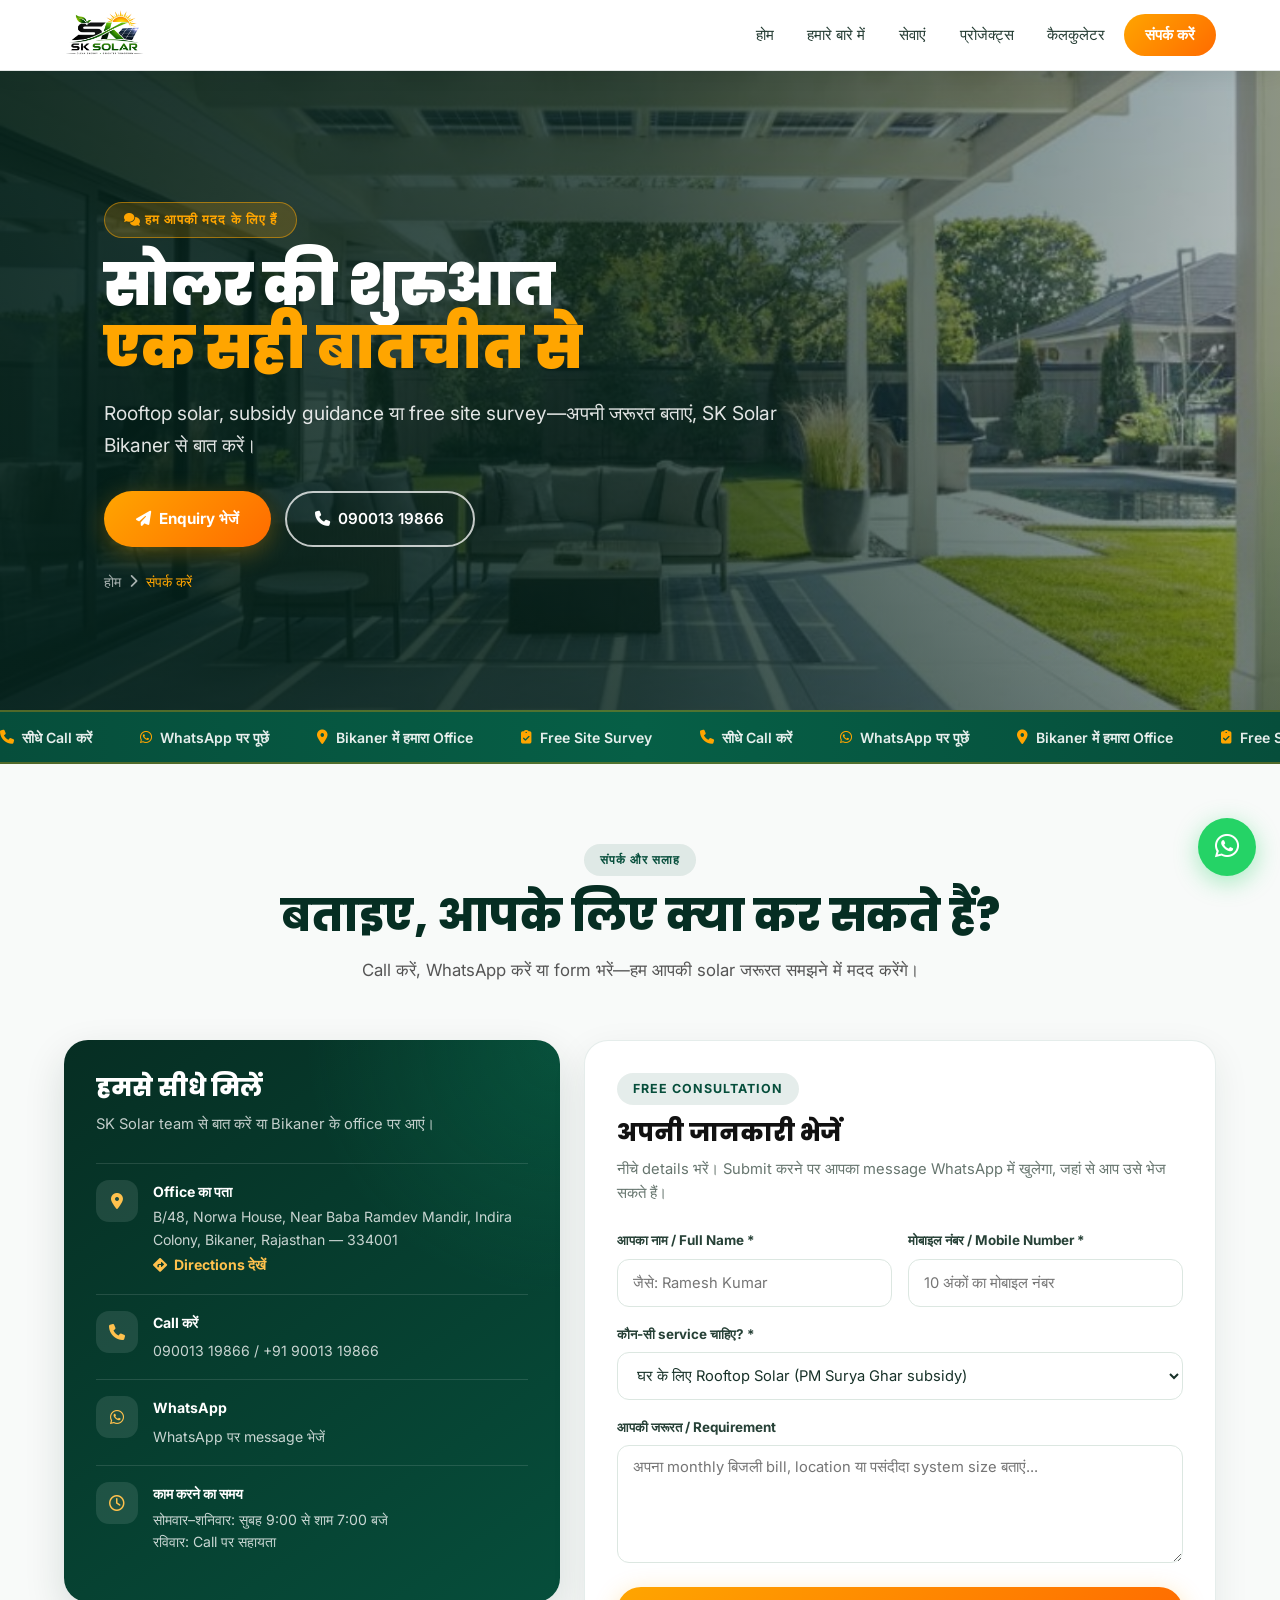
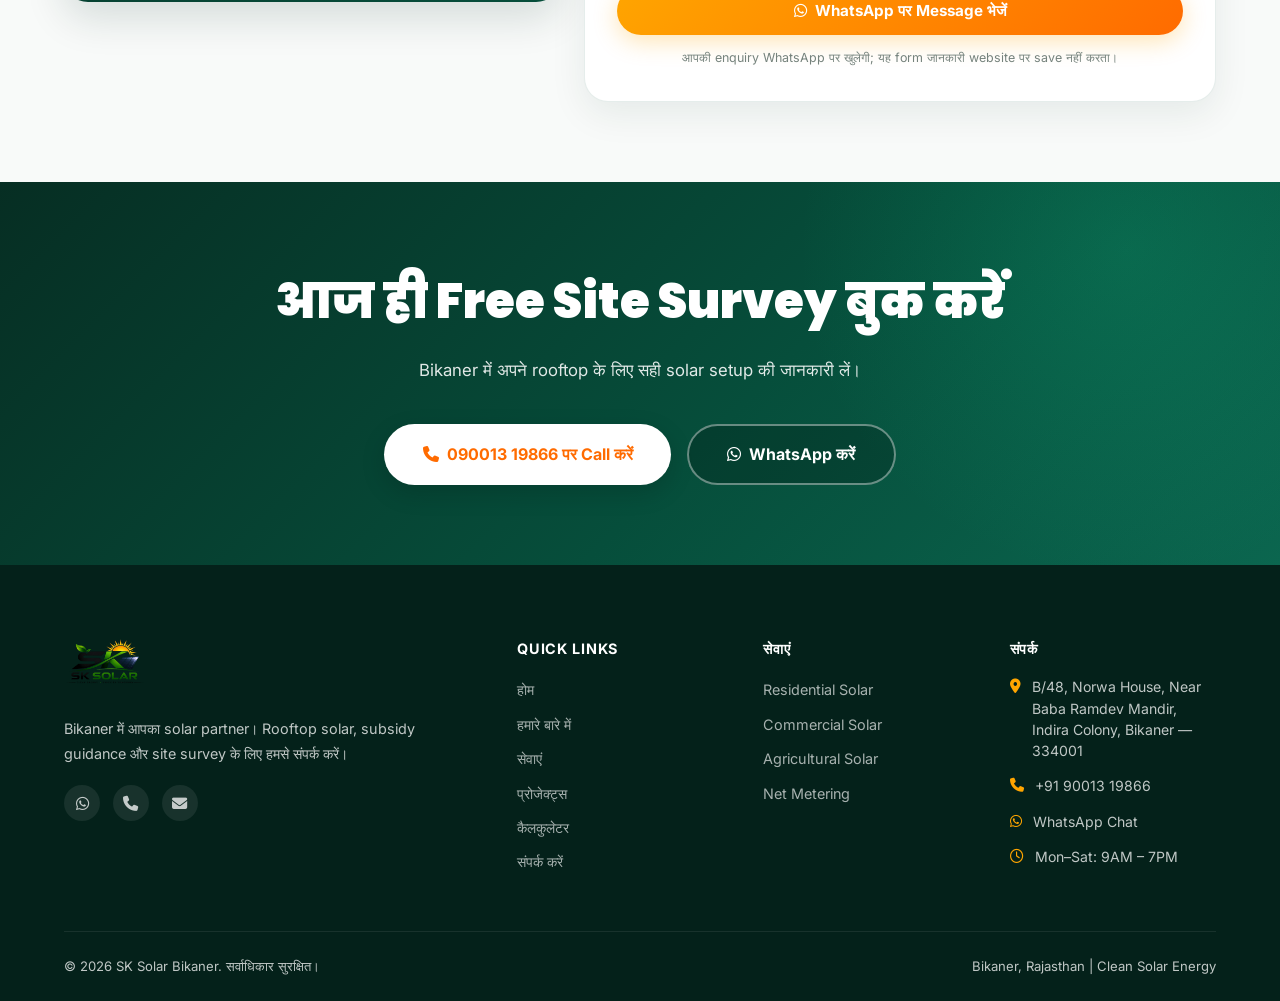
<file: contact.html>
<!DOCTYPE html>
<html lang="hi">
<head>
  <meta charset="UTF-8" />
  <meta name="viewport" content="width=device-width, initial-scale=1.0" />
  <title>संपर्क करें | SK Solar Bikaner</title>
  <meta name="description" content="SK Solar Bikaner से संपर्क करें। Rooftop solar, PM Surya Ghar subsidy guidance और free site survey के लिए call या WhatsApp करें।" />
  <link rel="icon" href="assets/favicon.svg" type="image/svg+xml" />
  <link rel="preconnect" href="https://fonts.googleapis.com" />
  <link rel="preconnect" href="https://fonts.gstatic.com" crossorigin />
  <link href="https://fonts.googleapis.com/css2?family=Inter:wght@400;500;600;700;800;900&family=Poppins:wght@400;500;600;700;800;900&display=swap" rel="stylesheet" />
  <link rel="stylesheet" href="https://cdnjs.cloudflare.com/ajax/libs/font-awesome/6.5.0/css/all.min.css" />
  <link rel="stylesheet" href="assets/shared.css" />
  <style>
    .contact-hero {
      min-height: min(640px, calc(100vh - 70px));
      background: #062e23;
    }

    .contact-hero .page-hero-bg {
      object-position: center 54%;
    }

    .contact-hero .page-hero-overlay {
      background:
        linear-gradient(90deg, rgba(4, 33, 26, 0.9) 0%, rgba(4, 33, 26, 0.74) 50%, rgba(4, 33, 26, 0.28) 100%),
        linear-gradient(0deg, rgba(4, 33, 26, 0.3), transparent 55%);
    }

    .contact-hero .page-hero-content {
      width: min(1120px, 100%);
      text-align: left;
      padding-top: 6rem;
      padding-bottom: 5rem;
    }

    .contact-hero .page-hero-content h1,
    .contact-hero .page-hero-content p {
      max-width: 700px;
      margin-left: 0;
    }

    .contact-hero-actions {
      display: flex;
      flex-wrap: wrap;
      gap: 0.85rem;
      margin: 1.8rem 0 1.3rem;
    }

    .contact-hero-actions .btn-outline {
      border-color: rgba(255, 255, 255, 0.75);
      color: #fff;
    }

    .contact-hero-actions .btn-outline:hover {
      background: #fff;
      color: #064e3b;
    }

    .contact-menu-button {
      border: 0;
      background: transparent;
      color: #fff;
    }

    .contact-section {
      padding: 5rem 0;
      background: #f8faf9;
    }

    .contact-layout {
      display: grid;
      grid-template-columns: 0.88fr 1.12fr;
      gap: 1.5rem;
      align-items: start;
    }

    .contact-info-panel {
      padding: 2rem;
      border-radius: 24px;
      background:
        radial-gradient(circle at 100% 0, rgba(16, 185, 129, 0.18), transparent 34%),
        linear-gradient(145deg, #062e23, #064e3b);
      color: #fff;
      box-shadow: 0 16px 40px rgba(6, 46, 35, 0.14);
    }

    .contact-info-panel h2,
    .contact-form-card h2 {
      margin: 0 0 0.55rem;
      font: 800 1.5rem/1.3 'Poppins', sans-serif;
    }

    .contact-info-intro {
      margin: 0 0 1.6rem;
      color: rgba(255, 255, 255, 0.76);
      font-size: 0.92rem;
      line-height: 1.7;
    }

    .contact-detail {
      display: flex;
      gap: 0.95rem;
      align-items: flex-start;
      padding: 1rem 0;
      border-top: 1px solid rgba(255, 255, 255, 0.12);
    }

    .contact-detail-icon {
      display: grid;
      width: 42px;
      height: 42px;
      flex: 0 0 42px;
      place-items: center;
      border-radius: 13px;
      background: rgba(255, 255, 255, 0.1);
      color: #ffc14d;
      font-size: 1rem;
    }

    .contact-detail h3 {
      margin: 0 0 0.2rem;
      color: #fff;
      font-size: 0.88rem;
      font-weight: 700;
    }

    .contact-detail p,
    .contact-detail a {
      margin: 0;
      color: rgba(255, 255, 255, 0.78);
      font-size: 0.88rem;
      line-height: 1.6;
      overflow-wrap: anywhere;
    }

    .contact-detail a {
      text-decoration: none;
    }

    .contact-detail a:hover {
      color: #ffc14d;
    }

    .contact-directions {
      display: inline-flex;
      align-items: center;
      gap: 0.45rem;
      margin-top: 0.5rem;
      color: #ffc14d !important;
      font-weight: 700;
    }

    .contact-form-card {
      padding: 2rem;
      border: 1px solid rgba(6, 78, 59, 0.1);
      border-radius: 24px;
      background: #fff;
      box-shadow: 0 12px 36px rgba(6, 46, 35, 0.08);
    }

    .contact-form-card .section-tag {
      margin-bottom: 0.75rem;
    }

    .contact-form-intro {
      margin: 0 0 1.5rem;
      color: #66756e;
      font-size: 0.92rem;
      line-height: 1.65;
    }

    .contact-form-grid {
      display: grid;
      grid-template-columns: repeat(2, minmax(0, 1fr));
      gap: 1rem;
    }

    .contact-field {
      min-width: 0;
    }

    .contact-field.full-width {
      grid-column: 1 / -1;
    }

    .contact-field label {
      display: block;
      margin-bottom: 0.45rem;
      color: #274137;
      font-size: 0.84rem;
      font-weight: 700;
    }

    .contact-field input,
    .contact-field select,
    .contact-field textarea {
      width: 100%;
      min-height: 48px;
      padding: 0.75rem 0.9rem;
      border: 1px solid #dce7e1;
      border-radius: 12px;
      outline: none;
      background: #fff;
      color: #183229;
      font: 400 0.92rem 'Inter', sans-serif;
      transition: border-color 0.2s, box-shadow 0.2s;
    }

    .contact-field textarea {
      min-height: 118px;
      resize: vertical;
    }

    .contact-field input:focus,
    .contact-field select:focus,
    .contact-field textarea:focus {
      border-color: #0b7656;
      box-shadow: 0 0 0 3px rgba(16, 185, 129, 0.13);
    }

    .contact-submit {
      width: 100%;
      justify-content: center;
      margin-top: 1rem;
      font: 700 0.95rem 'Inter', sans-serif;
    }

    #formStatus {
      display: none;
      margin: 0.9rem 0 0;
      padding: 0.7rem 0.85rem;
      border-radius: 10px;
      font-size: 0.85rem;
    }

    #formStatus.error-text {
      display: block;
      background: #fff1f0;
      color: #a12622;
    }

    #formStatus.success-text {
      display: block;
      background: #edf9f2;
      color: #17613e;
    }

    .privacy-note {
      margin: 0.85rem 0 0;
      color: #75827c;
      font-size: 0.78rem;
      text-align: center;
    }

    .contact-cta {
      background:
        radial-gradient(circle at 88% 18%, rgba(16, 185, 129, 0.2), transparent 28%),
        linear-gradient(135deg, #062e23 0%, #064e3b 58%, #0b664f 100%);
    }

    @media (max-width: 860px) {
      .contact-layout {
        grid-template-columns: 1fr;
      }

      .contact-info-panel {
        order: 2;
      }
    }

    @media (max-width: 580px) {
      .contact-hero {
        min-height: 590px;
      }

      .contact-hero .page-hero-content {
        padding: 4.5rem 1.25rem 3.5rem;
      }

      .contact-hero .page-hero-overlay {
        background: linear-gradient(90deg, rgba(4, 33, 26, 0.9), rgba(4, 33, 26, 0.58));
      }

      .contact-section {
        padding: 3.5rem 0;
      }

      .contact-info-panel,
      .contact-form-card {
        padding: 1.35rem;
        border-radius: 20px;
      }

      .contact-form-grid {
        grid-template-columns: 1fr;
      }

      .contact-field.full-width {
        grid-column: auto;
      }
    }

    @media (prefers-reduced-motion: reduce) {
      .trust-track {
        animation: none;
      }
    }
  </style>
</head>
<body>
  <nav class="navbar" id="navbar">
    <div class="nav-inner">
      <a href="index.html" class="nav-logo" aria-label="SK Solar Bikaner home">
        <div class="logo-img-wrap"><img src="LOGO.png" alt="SK Solar Bikaner" /></div>
      </a>
      <div class="nav-links" aria-label="मुख्य नेविगेशन">
        <a href="index.html">होम</a>
        <a href="about.html">हमारे बारे में</a>
        <a href="services.html">सेवाएं</a>
        <a href="projects.html">प्रोजेक्ट्स</a>
        <a href="calculator.html">कैलकुलेटर</a>
        <a href="contact.html" class="nav-cta active" aria-current="page">संपर्क करें</a>
      </div>
      <button class="hamburger contact-menu-button" id="contactMenuButton" type="button" aria-label="मेन्यू खोलें" aria-expanded="false" aria-controls="contactMobileMenu">
        <span></span><span></span><span></span>
      </button>
    </div>
    <div class="mobile-menu" id="contactMobileMenu">
      <a href="index.html">होम</a>
      <a href="about.html">हमारे बारे में</a>
      <a href="services.html">सेवाएं</a>
      <a href="projects.html">प्रोजेक्ट्स</a>
      <a href="calculator.html">कैलकुलेटर</a>
      <a href="contact.html" aria-current="page">संपर्क करें</a>
    </div>
  </nav>

  <main>
    <section class="page-hero contact-hero">
      <img class="page-hero-bg" src="assets/images/roof-solar-3.jpg" alt="Solar panels के साथ modern rooftop installation" fetchpriority="high" />
      <div class="page-hero-overlay"></div>
      <div class="page-hero-content">
        <div class="page-hero-tag"><i class="fa-solid fa-comments" aria-hidden="true"></i> हम आपकी मदद के लिए हैं</div>
        <h1>सोलर की शुरुआत<br /><span>एक सही बातचीत से</span></h1>
        <p>Rooftop solar, subsidy guidance या free site survey—अपनी जरूरत बताएं, SK Solar Bikaner से बात करें।</p>
        <div class="contact-hero-actions">
          <a href="#contact-form" class="btn-primary"><i class="fa-solid fa-paper-plane" aria-hidden="true"></i> Enquiry भेजें</a>
          <a href="tel:+919001319866" class="btn-outline"><i class="fa-solid fa-phone" aria-hidden="true"></i> 090013 19866</a>
        </div>
        <div class="breadcrumb">
          <a href="index.html">होम</a><i class="fa-solid fa-chevron-right" aria-hidden="true"></i><span>संपर्क करें</span>
        </div>
      </div>
    </section>

    <div class="trust-bar" aria-label="हमसे संपर्क करने के तरीके">
      <div class="trust-track">
        <span class="trust-item"><i class="fa-solid fa-phone" aria-hidden="true"></i> सीधे Call करें</span>
        <span class="trust-item"><i class="fa-brands fa-whatsapp" aria-hidden="true"></i> WhatsApp पर पूछें</span>
        <span class="trust-item"><i class="fa-solid fa-location-dot" aria-hidden="true"></i> Bikaner में हमारा Office</span>
        <span class="trust-item"><i class="fa-solid fa-clipboard-check" aria-hidden="true"></i> Free Site Survey</span>
        <span class="trust-item"><i class="fa-solid fa-phone" aria-hidden="true"></i> सीधे Call करें</span>
        <span class="trust-item"><i class="fa-brands fa-whatsapp" aria-hidden="true"></i> WhatsApp पर पूछें</span>
        <span class="trust-item"><i class="fa-solid fa-location-dot" aria-hidden="true"></i> Bikaner में हमारा Office</span>
        <span class="trust-item"><i class="fa-solid fa-clipboard-check" aria-hidden="true"></i> Free Site Survey</span>
      </div>
    </div>

    <section class="contact-section">
      <div class="container">
        <div class="section-header">
          <span class="section-tag">संपर्क और सलाह</span>
          <h2 class="section-title">बताइए, आपके लिए क्या कर सकते हैं?</h2>
          <p class="section-desc">Call करें, WhatsApp करें या form भरें—हम आपकी solar जरूरत समझने में मदद करेंगे।</p>
        </div>

        <div class="contact-layout">
          <aside class="contact-info-panel" aria-labelledby="contactInfoTitle">
            <h2 id="contactInfoTitle">हमसे सीधे मिलें</h2>
            <p class="contact-info-intro">SK Solar team से बात करें या Bikaner के office पर आएं।</p>

            <div class="contact-detail">
              <span class="contact-detail-icon"><i class="fa-solid fa-location-dot" aria-hidden="true"></i></span>
              <div>
                <h3>Office का पता</h3>
                <p>B/48, Norwa House, Near Baba Ramdev Mandir, Indira Colony, Bikaner, Rajasthan — 334001</p>
                <a class="contact-directions" href="https://www.google.com/maps/search/?api=1&query=B%2F48%2C%20Norwa%20House%2C%20Indira%20Colony%2C%20Bikaner" target="_blank" rel="noopener noreferrer">
                  <i class="fa-solid fa-diamond-turn-right" aria-hidden="true"></i> Directions देखें
                </a>
              </div>
            </div>

            <div class="contact-detail">
              <span class="contact-detail-icon"><i class="fa-solid fa-phone" aria-hidden="true"></i></span>
              <div>
                <h3>Call करें</h3>
                <a href="tel:+919001319866">090013 19866 / +91 90013 19866</a>
              </div>
            </div>

            <div class="contact-detail">
              <span class="contact-detail-icon"><i class="fa-brands fa-whatsapp" aria-hidden="true"></i></span>
              <div>
                <h3>WhatsApp</h3>
                <a href="https://wa.me/919001319866" target="_blank" rel="noopener noreferrer">WhatsApp पर message भेजें</a>
              </div>
            </div>

            <div class="contact-detail">
              <span class="contact-detail-icon"><i class="fa-regular fa-clock" aria-hidden="true"></i></span>
              <div>
                <h3>काम करने का समय</h3>
                <p>सोमवार–शनिवार: सुबह 9:00 से शाम 7:00 बजे<br />रविवार: Call पर सहायता</p>
              </div>
            </div>
          </aside>

          <section class="contact-form-card" id="contact-form" aria-labelledby="contactFormTitle">
            <span class="section-tag">Free Consultation</span>
            <h2 id="contactFormTitle">अपनी जानकारी भेजें</h2>
            <p class="contact-form-intro">नीचे details भरें। Submit करने पर आपका message WhatsApp में खुलेगा, जहां से आप उसे भेज सकते हैं।</p>

            <form id="contactForm">
              <div class="contact-form-grid">
                <div class="contact-field">
                  <label for="contactName">आपका नाम / Full Name *</label>
                  <input id="contactName" name="name" type="text" autocomplete="name" placeholder="जैसे: Ramesh Kumar" required />
                </div>
                <div class="contact-field">
                  <label for="contactPhone">मोबाइल नंबर / Mobile Number *</label>
                  <input id="contactPhone" name="phone" type="tel" inputmode="tel" autocomplete="tel" placeholder="10 अंकों का मोबाइल नंबर" required />
                </div>
                <div class="contact-field full-width">
                  <label for="contactService">कौन-सी service चाहिए? *</label>
                  <select id="contactService" name="service" required>
                    <option value="Rooftop Solar (PM Surya Ghar subsidy)">घर के लिए Rooftop Solar (PM Surya Ghar subsidy)</option>
                    <option value="Commercial and Factory Solar">Commercial और Factory Solar</option>
                    <option value="Hybrid and Battery Inverter">Hybrid और Battery Inverter</option>
                    <option value="Agricultural Solar Water Pump">खेती के लिए Solar Water Pump</option>
                    <option value="Solar Cleaning and Maintenance">Solar Cleaning और Maintenance</option>
                  </select>
                </div>
                <div class="contact-field full-width">
                  <label for="contactRequirement">आपकी जरूरत / Requirement</label>
                  <textarea id="contactRequirement" name="requirement" placeholder="अपना monthly बिजली bill, location या पसंदीदा system size बताएं..."></textarea>
                </div>
              </div>
              <button class="btn-primary contact-submit" type="submit"><i class="fa-brands fa-whatsapp" aria-hidden="true"></i> WhatsApp पर Message भेजें</button>
              <p id="formStatus" role="status" aria-live="polite"></p>
              <p class="privacy-note">आपकी enquiry WhatsApp पर खुलेगी; यह form जानकारी website पर save नहीं करता।</p>
            </form>
          </section>
        </div>
      </div>
    </section>

    <section class="cta-section contact-cta">
      <div class="container">
        <h2>आज ही Free Site Survey बुक करें</h2>
        <p>Bikaner में अपने rooftop के लिए सही solar setup की जानकारी लें।</p>
        <div class="cta-btns">
          <a href="tel:+919001319866" class="btn-cta-white"><i class="fa-solid fa-phone" aria-hidden="true"></i> 090013 19866 पर Call करें</a>
          <a href="https://wa.me/919001319866" class="btn-cta-dark" target="_blank" rel="noopener noreferrer"><i class="fa-brands fa-whatsapp" aria-hidden="true"></i> WhatsApp करें</a>
        </div>
      </div>
    </section>
  </main>

  <footer class="footer">
    <div class="container">
      <div class="footer-grid">
        <div>
          <div style="margin-bottom:1.2rem;"><div class="logo-img-wrap" style="display:inline-flex;"><img src="LOGO.png" alt="SK Solar Bikaner" /></div></div>
          <p style="font-size:0.9rem;line-height:1.7;">Bikaner में आपका solar partner। Rooftop solar, subsidy guidance और site survey के लिए हमसे संपर्क करें।</p>
          <div class="footer-social">
            <a href="https://wa.me/919001319866" target="_blank" rel="noopener noreferrer" aria-label="WhatsApp"><i class="fa-brands fa-whatsapp" aria-hidden="true"></i></a>
            <a href="tel:+919001319866" aria-label="Call करें"><i class="fa-solid fa-phone" aria-hidden="true"></i></a>
            <a href="mailto:sksolar.bikaner@gmail.com" aria-label="Email"><i class="fa-solid fa-envelope" aria-hidden="true"></i></a>
          </div>
        </div>
        <div>
          <h4>Quick Links</h4>
          <ul class="footer-links">
            <li><a href="index.html">होम</a></li>
            <li><a href="about.html">हमारे बारे में</a></li>
            <li><a href="services.html">सेवाएं</a></li>
            <li><a href="projects.html">प्रोजेक्ट्स</a></li>
            <li><a href="calculator.html">कैलकुलेटर</a></li>
            <li><a href="contact.html">संपर्क करें</a></li>
          </ul>
        </div>
        <div>
          <h4>सेवाएं</h4>
          <ul class="footer-links">
            <li><a href="services.html">Residential Solar</a></li>
            <li><a href="services.html">Commercial Solar</a></li>
            <li><a href="services.html">Agricultural Solar</a></li>
            <li><a href="services.html">Net Metering</a></li>
          </ul>
        </div>
        <div>
          <h4>संपर्क</h4>
          <div class="footer-contact-item"><i class="fa-solid fa-location-dot" aria-hidden="true"></i><span>B/48, Norwa House, Near Baba Ramdev Mandir, Indira Colony, Bikaner — 334001</span></div>
          <div class="footer-contact-item"><i class="fa-solid fa-phone" aria-hidden="true"></i><a href="tel:+919001319866" style="color:inherit;text-decoration:none;">+91 90013 19866</a></div>
          <div class="footer-contact-item"><i class="fa-brands fa-whatsapp" aria-hidden="true"></i><a href="https://wa.me/919001319866" target="_blank" rel="noopener noreferrer" style="color:inherit;text-decoration:none;">WhatsApp Chat</a></div>
          <div class="footer-contact-item"><i class="fa-regular fa-clock" aria-hidden="true"></i><span>Mon–Sat: 9AM – 7PM</span></div>
        </div>
      </div>
      <div class="footer-bottom">
        <span>© <span class="year">2026</span> SK Solar Bikaner. सर्वाधिकार सुरक्षित।</span>
        <span>Bikaner, Rajasthan | Clean Solar Energy</span>
      </div>
    </div>
  </footer>

  <a href="https://wa.me/919001319866?text=नमस्ते! मुझे SK Solar Bikaner से solar installation के बारे में जानकारी चाहिए।"
    class="wa-float" target="_blank" rel="noopener noreferrer" aria-label="WhatsApp पर SK Solar से बात करें">
    <i class="fa-brands fa-whatsapp" aria-hidden="true"></i>
  </a>

  <script src="assets/site.js"></script>
  <script>
    const contactMenuButton = document.getElementById('contactMenuButton');
    const contactMobileMenu = document.getElementById('contactMobileMenu');

    contactMenuButton.addEventListener('click', () => {
      const isOpen = contactMobileMenu.classList.toggle('open');
      contactMenuButton.setAttribute('aria-expanded', String(isOpen));
    });

    contactMobileMenu.addEventListener('click', (event) => {
      if (event.target.closest('a')) {
        contactMobileMenu.classList.remove('open');
        contactMenuButton.setAttribute('aria-expanded', 'false');
      }
    });
  </script>
</body>
</html>
</file>
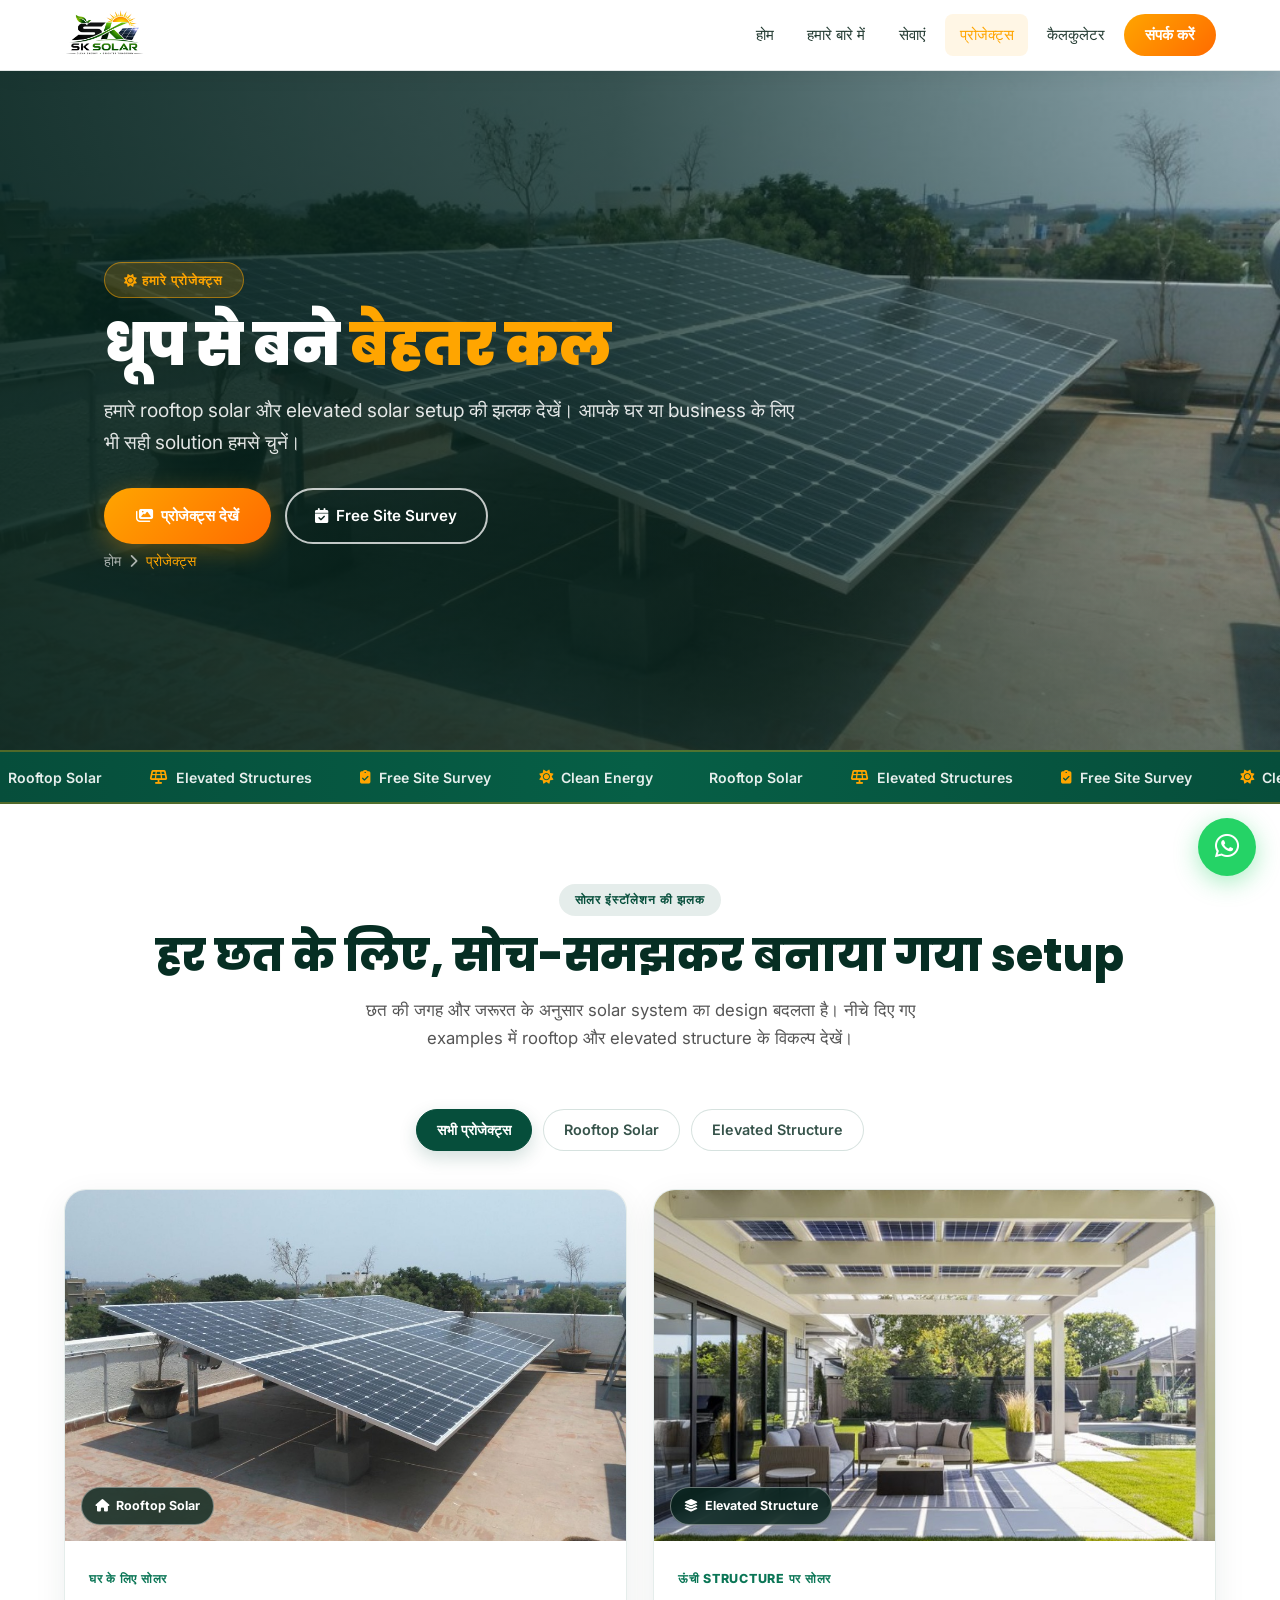
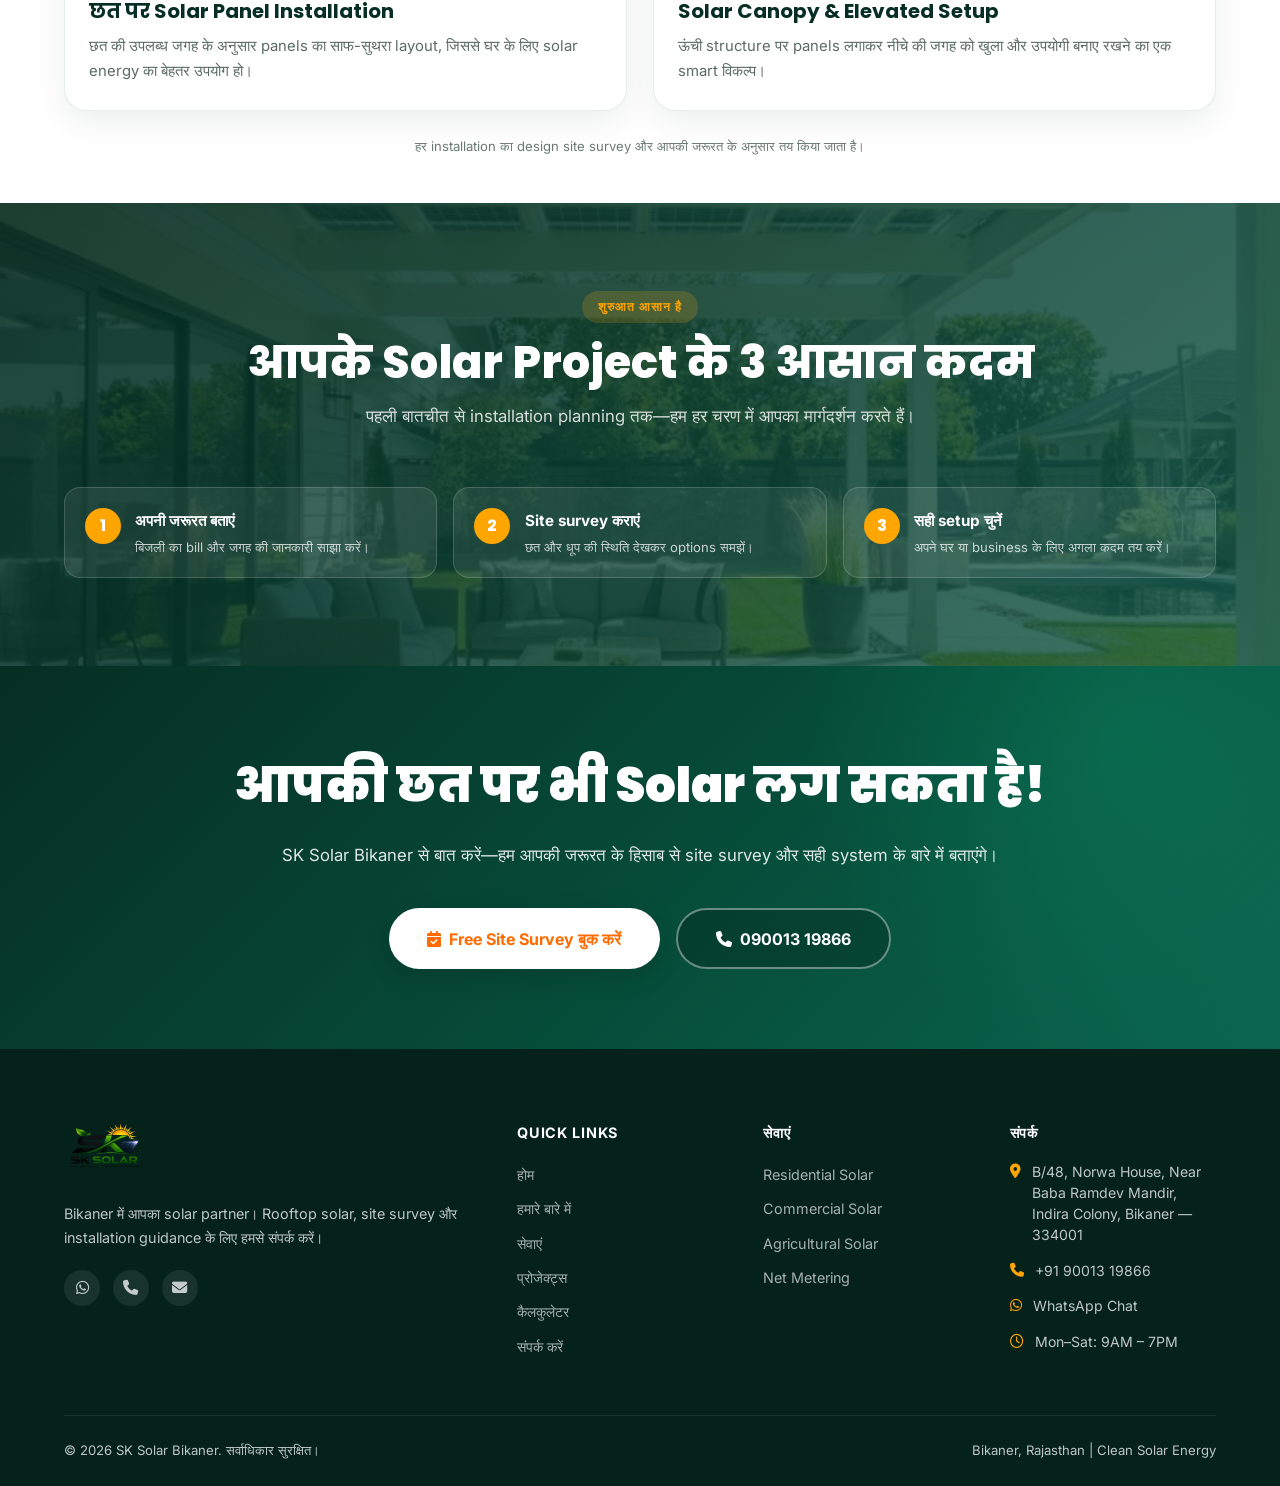
<file: projects.html>
<!DOCTYPE html>
<html lang="hi">
<head>
  <meta charset="UTF-8" />
  <meta name="viewport" content="width=device-width, initial-scale=1.0" />
  <title>हमारे Solar Projects | SK Solar Bikaner</title>
  <meta name="description" content="SK Solar Bikaner के rooftop solar और elevated solar canopy projects देखें। अपने घर या business के लिए free site survey बुक करें।" />
  <link rel="icon" href="assets/favicon.svg" type="image/svg+xml" />
  <link rel="preconnect" href="https://fonts.googleapis.com" />
  <link rel="preconnect" href="https://fonts.gstatic.com" crossorigin />
  <link href="https://fonts.googleapis.com/css2?family=Inter:wght@400;500;600;700;800;900&family=Poppins:wght@400;500;600;700;800;900&display=swap" rel="stylesheet" />
  <link rel="stylesheet" href="https://cdnjs.cloudflare.com/ajax/libs/font-awesome/6.5.0/css/all.min.css" />
  <link rel="stylesheet" href="assets/shared.css" />
  <style>
    .projects-hero {
      min-height: min(680px, calc(100vh - 70px));
      background: #062e23;
    }

    .projects-hero .page-hero-bg {
      object-position: center 54%;
    }

    .projects-hero .page-hero-overlay {
      background:
        linear-gradient(90deg, rgba(4, 33, 26, 0.88) 0%, rgba(4, 33, 26, 0.72) 48%, rgba(4, 33, 26, 0.25) 100%),
        linear-gradient(0deg, rgba(4, 33, 26, 0.32), transparent 55%);
    }

    .projects-hero .page-hero-content {
      width: min(1120px, 100%);
      text-align: left;
      padding-top: 6rem;
      padding-bottom: 5rem;
    }

    .projects-hero .page-hero-content h1,
    .projects-hero .page-hero-content p {
      max-width: 700px;
      margin-left: 0;
    }

    .projects-hero .breadcrumb {
      margin-top: 0.4rem;
    }

    .projects-hero-actions {
      display: flex;
      flex-wrap: wrap;
      gap: 0.85rem;
      margin-top: 1.8rem;
    }

    .projects-hero-actions .btn-outline {
      border-color: rgba(255, 255, 255, 0.75);
      color: #fff;
    }

    .projects-hero-actions .btn-outline:hover {
      background: #fff;
      color: #064e3b;
    }

    .projects-menu-button {
      border: 0;
      background: transparent;
      color: #fff;
    }

    .project-intro {
      padding-bottom: 2rem;
    }

    .project-filters {
      display: flex;
      justify-content: center;
      flex-wrap: wrap;
      gap: 0.7rem;
      margin: 0 auto 2.4rem;
    }

    .project-filter {
      border: 1px solid rgba(6, 78, 59, 0.16);
      border-radius: 999px;
      padding: 0.7rem 1.25rem;
      background: #fff;
      color: #36534a;
      font: 600 0.9rem 'Inter', sans-serif;
      cursor: pointer;
      transition: color 0.2s, background 0.2s, border-color 0.2s, transform 0.2s;
    }

    .project-filter:hover {
      transform: translateY(-2px);
      border-color: #10b981;
    }

    .project-filter[aria-pressed="true"] {
      border-color: #064e3b;
      background: #064e3b;
      color: #fff;
      box-shadow: 0 7px 18px rgba(6, 78, 59, 0.18);
    }

    .project-grid {
      display: grid;
      grid-template-columns: repeat(2, minmax(0, 1fr));
      gap: 1.6rem;
    }

    .project-card {
      overflow: hidden;
      border: 1px solid rgba(6, 78, 59, 0.1);
      border-radius: 22px;
      background: #fff;
      box-shadow: 0 10px 32px rgba(6, 46, 35, 0.08);
      transition: transform 0.25s ease, box-shadow 0.25s ease;
    }

    .project-card:hover {
      transform: translateY(-6px);
      box-shadow: 0 20px 46px rgba(6, 46, 35, 0.14);
    }

    .project-card[hidden] {
      display: none;
    }

    .project-image-wrap {
      position: relative;
      overflow: hidden;
      aspect-ratio: 16 / 10;
      background: #e8f0ec;
    }

    .project-image {
      width: 100%;
      height: 100%;
      object-fit: cover;
      transition: transform 0.5s ease;
    }

    .project-card:hover .project-image {
      transform: scale(1.04);
    }

    .project-type {
      position: absolute;
      left: 1rem;
      bottom: 1rem;
      display: inline-flex;
      align-items: center;
      gap: 0.45rem;
      padding: 0.5rem 0.8rem;
      border: 1px solid rgba(255, 255, 255, 0.38);
      border-radius: 999px;
      background: rgba(4, 33, 26, 0.8);
      color: #fff;
      font-size: 0.78rem;
      font-weight: 700;
      backdrop-filter: blur(8px);
    }

    .project-copy {
      padding: 1.45rem 1.5rem 1.6rem;
    }

    .project-location {
      color: #0b7656;
      font-size: 0.78rem;
      font-weight: 800;
      letter-spacing: 0.06em;
      text-transform: uppercase;
    }

    .project-copy h2 {
      margin: 0.45rem 0 0.55rem;
      color: #062e23;
      font: 700 1.25rem/1.35 'Poppins', sans-serif;
    }

    .project-copy p {
      margin: 0;
      color: #5b6b64;
      font-size: 0.93rem;
      line-height: 1.7;
    }

    .project-note {
      margin-top: 1.6rem;
      color: #6a7a73;
      font-size: 0.82rem;
      text-align: center;
    }

    .project-steps {
      display: grid;
      grid-template-columns: repeat(3, minmax(0, 1fr));
      gap: 1rem;
      margin-top: 2rem;
    }

    .project-step {
      display: flex;
      gap: 0.9rem;
      align-items: flex-start;
      padding: 1.25rem;
      border: 1px solid rgba(255, 255, 255, 0.16);
      border-radius: 16px;
      background: rgba(255, 255, 255, 0.08);
    }

    .project-step-number {
      display: grid;
      width: 36px;
      height: 36px;
      flex: 0 0 36px;
      place-items: center;
      border-radius: 50%;
      background: #ffa500;
      color: #fff;
      font: 800 0.95rem 'Poppins', sans-serif;
    }

    .project-step h3 {
      margin: 0 0 0.25rem;
      color: #fff;
      font-size: 0.95rem;
    }

    .project-step p {
      margin: 0;
      color: rgba(255, 255, 255, 0.76);
      font-size: 0.82rem;
      line-height: 1.55;
    }

    .projects-cta {
      background:
        radial-gradient(circle at 88% 18%, rgba(16, 185, 129, 0.2), transparent 28%),
        linear-gradient(135deg, #062e23 0%, #064e3b 58%, #0b664f 100%);
    }

    @media (max-width: 680px) {
      .projects-hero {
        min-height: 590px;
      }

      .projects-hero .page-hero-content {
        padding: 4.5rem 1.25rem 3.5rem;
      }

      .projects-hero .page-hero-overlay {
        background: linear-gradient(90deg, rgba(4, 33, 26, 0.88), rgba(4, 33, 26, 0.56));
      }

      .project-grid,
      .project-steps {
        grid-template-columns: 1fr;
      }

      .project-copy {
        padding: 1.2rem;
      }
    }

    @media (prefers-reduced-motion: reduce) {
      .project-card,
      .project-image,
      .project-filter {
        transition: none;
      }
    }
  </style>
</head>
<body>
  <nav class="navbar" id="navbar">
    <div class="nav-inner">
      <a href="index.html" class="nav-logo" aria-label="SK Solar Bikaner home">
        <div class="logo-img-wrap"><img src="LOGO.png" alt="SK Solar Bikaner" /></div>
      </a>
      <div class="nav-links" aria-label="मुख्य नेविगेशन">
        <a href="index.html">होम</a>
        <a href="about.html">हमारे बारे में</a>
        <a href="services.html">सेवाएं</a>
        <a href="projects.html" class="active" aria-current="page">प्रोजेक्ट्स</a>
        <a href="calculator.html">कैलकुलेटर</a>
        <a href="contact.html" class="nav-cta">संपर्क करें</a>
      </div>
      <button class="hamburger projects-menu-button" id="hamburger" type="button" aria-label="मेन्यू खोलें" aria-expanded="false" aria-controls="mobileMenu">
        <span></span><span></span><span></span>
      </button>
    </div>
    <div class="mobile-menu" id="mobileMenu">
      <a href="index.html">होम</a>
      <a href="about.html">हमारे बारे में</a>
      <a href="services.html">सेवाएं</a>
      <a href="projects.html" aria-current="page">प्रोजेक्ट्स</a>
      <a href="calculator.html">कैलकुलेटर</a>
      <a href="contact.html">संपर्क करें</a>
    </div>
  </nav>

  <main>
    <section class="page-hero projects-hero">
      <img class="page-hero-bg" src="assets/images/solar-rooftop.jpg" alt="घर की छत पर लगे solar panels" fetchpriority="high" />
      <div class="page-hero-overlay"></div>
      <div class="page-hero-content">
        <div class="page-hero-tag"><i class="fa-solid fa-sun" aria-hidden="true"></i> हमारे प्रोजेक्ट्स</div>
        <h1>धूप से बने <span>बेहतर कल</span></h1>
        <p>हमारे rooftop solar और elevated solar setup की झलक देखें। आपके घर या business के लिए भी सही solution हमसे चुनें।</p>
        <div class="projects-hero-actions">
          <a href="#project-gallery" class="btn-primary"><i class="fa-solid fa-images" aria-hidden="true"></i> प्रोजेक्ट्स देखें</a>
          <a href="contact.html" class="btn-outline"><i class="fa-solid fa-calendar-check" aria-hidden="true"></i> Free Site Survey</a>
        </div>
        <div class="breadcrumb">
          <a href="index.html">होम</a><i class="fa-solid fa-chevron-right" aria-hidden="true"></i><span>प्रोजेक्ट्स</span>
        </div>
      </div>
    </section>

    <div class="trust-bar" aria-label="SK Solar की सुविधाएं">
      <div class="trust-track">
        <span class="trust-item"><i class="fa-solid fa-house-solar" aria-hidden="true"></i> Rooftop Solar</span>
        <span class="trust-item"><i class="fa-solid fa-solar-panel" aria-hidden="true"></i> Elevated Structures</span>
        <span class="trust-item"><i class="fa-solid fa-clipboard-check" aria-hidden="true"></i> Free Site Survey</span>
        <span class="trust-item"><i class="fa-solid fa-sun" aria-hidden="true"></i> Clean Energy</span>
        <span class="trust-item"><i class="fa-solid fa-house-solar" aria-hidden="true"></i> Rooftop Solar</span>
        <span class="trust-item"><i class="fa-solid fa-solar-panel" aria-hidden="true"></i> Elevated Structures</span>
        <span class="trust-item"><i class="fa-solid fa-clipboard-check" aria-hidden="true"></i> Free Site Survey</span>
        <span class="trust-item"><i class="fa-solid fa-sun" aria-hidden="true"></i> Clean Energy</span>
      </div>
    </div>

    <section class="section project-intro" id="project-gallery">
      <div class="container">
        <div class="section-header">
          <span class="section-tag">सोलर इंस्टॉलेशन की झलक</span>
          <h2 class="section-title">हर छत के लिए, सोच-समझकर बनाया गया setup</h2>
          <p class="section-desc">छत की जगह और जरूरत के अनुसार solar system का design बदलता है। नीचे दिए गए examples में rooftop और elevated structure के विकल्प देखें।</p>
        </div>

        <div class="project-filters" role="group" aria-label="प्रोजेक्ट्स फ़िल्टर करें">
          <button class="project-filter" type="button" data-filter="all" aria-pressed="true">सभी प्रोजेक्ट्स</button>
          <button class="project-filter" type="button" data-filter="rooftop" aria-pressed="false">Rooftop Solar</button>
          <button class="project-filter" type="button" data-filter="elevated" aria-pressed="false">Elevated Structure</button>
        </div>

        <div class="project-grid" id="projectGrid">
          <article class="project-card" data-category="rooftop">
            <div class="project-image-wrap">
              <img class="project-image" src="assets/images/solar-rooftop.jpg" alt="Residential rooftop solar panels" loading="lazy" />
              <span class="project-type"><i class="fa-solid fa-house" aria-hidden="true"></i> Rooftop Solar</span>
            </div>
            <div class="project-copy">
              <span class="project-location">घर के लिए सोलर</span>
              <h2>छत पर Solar Panel Installation</h2>
              <p>छत की उपलब्ध जगह के अनुसार panels का साफ-सुथरा layout, जिससे घर के लिए solar energy का बेहतर उपयोग हो।</p>
            </div>
          </article>

          <article class="project-card" data-category="elevated">
            <div class="project-image-wrap">
              <img class="project-image" src="assets/images/roof-solar-3.jpg" alt="घर के outdoor area पर elevated solar canopy" loading="lazy" />
              <span class="project-type"><i class="fa-solid fa-layer-group" aria-hidden="true"></i> Elevated Structure</span>
            </div>
            <div class="project-copy">
              <span class="project-location">ऊंची structure पर सोलर</span>
              <h2>Solar Canopy & Elevated Setup</h2>
              <p>ऊंची structure पर panels लगाकर नीचे की जगह को खुला और उपयोगी बनाए रखने का एक smart विकल्प।</p>
            </div>
          </article>
        </div>
        <p class="project-note">हर installation का design site survey और आपकी जरूरत के अनुसार तय किया जाता है।</p>
      </div>
    </section>

    <section class="section-photo-bg">
      <img class="pbg-img" src="assets/images/roof-solar-3.jpg" alt="" loading="lazy" />
      <div class="pbg-overlay"></div>
      <div class="container">
        <div class="section-header">
          <span class="section-tag">शुरुआत आसान है</span>
          <h2 class="section-title">आपके Solar Project के 3 आसान कदम</h2>
          <p class="section-desc">पहली बातचीत से installation planning तक—हम हर चरण में आपका मार्गदर्शन करते हैं।</p>
        </div>
        <div class="project-steps">
          <div class="project-step">
            <span class="project-step-number">1</span>
            <div><h3>अपनी जरूरत बताएं</h3><p>बिजली का bill और जगह की जानकारी साझा करें।</p></div>
          </div>
          <div class="project-step">
            <span class="project-step-number">2</span>
            <div><h3>Site survey कराएं</h3><p>छत और धूप की स्थिति देखकर options समझें।</p></div>
          </div>
          <div class="project-step">
            <span class="project-step-number">3</span>
            <div><h3>सही setup चुनें</h3><p>अपने घर या business के लिए अगला कदम तय करें।</p></div>
          </div>
        </div>
      </div>
    </section>

    <section class="cta-section projects-cta">
      <div class="container">
        <h2>आपकी छत पर भी Solar लग सकता है!</h2>
        <p>SK Solar Bikaner से बात करें—हम आपकी जरूरत के हिसाब से site survey और सही system के बारे में बताएंगे।</p>
        <div class="cta-btns">
          <a href="contact.html" class="btn-cta-white"><i class="fa-solid fa-calendar-check" aria-hidden="true"></i> Free Site Survey बुक करें</a>
          <a href="tel:+919001319866" class="btn-cta-dark"><i class="fa-solid fa-phone" aria-hidden="true"></i> 090013 19866</a>
        </div>
      </div>
    </section>
  </main>

  <footer class="footer">
    <div class="container">
      <div class="footer-grid">
        <div>
          <div style="margin-bottom:1.2rem;"><div class="logo-img-wrap" style="display:inline-flex;"><img src="LOGO.png" alt="SK Solar Bikaner" /></div></div>
          <p style="font-size:0.9rem;line-height:1.7;">Bikaner में आपका solar partner। Rooftop solar, site survey और installation guidance के लिए हमसे संपर्क करें।</p>
          <div class="footer-social">
            <a href="https://wa.me/919001319866" target="_blank" rel="noopener noreferrer" aria-label="WhatsApp"><i class="fa-brands fa-whatsapp" aria-hidden="true"></i></a>
            <a href="tel:+919001319866" aria-label="कॉल करें"><i class="fa-solid fa-phone" aria-hidden="true"></i></a>
            <a href="mailto:sksolar.bikaner@gmail.com" aria-label="Email"><i class="fa-solid fa-envelope" aria-hidden="true"></i></a>
          </div>
        </div>
        <div>
          <h4>Quick Links</h4>
          <ul class="footer-links">
            <li><a href="index.html">होम</a></li>
            <li><a href="about.html">हमारे बारे में</a></li>
            <li><a href="services.html">सेवाएं</a></li>
            <li><a href="projects.html">प्रोजेक्ट्स</a></li>
            <li><a href="calculator.html">कैलकुलेटर</a></li>
            <li><a href="contact.html">संपर्क करें</a></li>
          </ul>
        </div>
        <div>
          <h4>सेवाएं</h4>
          <ul class="footer-links">
            <li><a href="services.html">Residential Solar</a></li>
            <li><a href="services.html">Commercial Solar</a></li>
            <li><a href="services.html">Agricultural Solar</a></li>
            <li><a href="services.html">Net Metering</a></li>
          </ul>
        </div>
        <div>
          <h4>संपर्क</h4>
          <div class="footer-contact-item"><i class="fa-solid fa-location-dot" aria-hidden="true"></i><span>B/48, Norwa House, Near Baba Ramdev Mandir, Indira Colony, Bikaner — 334001</span></div>
          <div class="footer-contact-item"><i class="fa-solid fa-phone" aria-hidden="true"></i><a href="tel:+919001319866" style="color:inherit;text-decoration:none;">+91 90013 19866</a></div>
          <div class="footer-contact-item"><i class="fa-brands fa-whatsapp" aria-hidden="true"></i><a href="https://wa.me/919001319866" target="_blank" rel="noopener noreferrer" style="color:inherit;text-decoration:none;">WhatsApp Chat</a></div>
          <div class="footer-contact-item"><i class="fa-regular fa-clock" aria-hidden="true"></i><span>Mon–Sat: 9AM – 7PM</span></div>
        </div>
      </div>
      <div class="footer-bottom">
        <span>© 2026 SK Solar Bikaner. सर्वाधिकार सुरक्षित।</span>
        <span>Bikaner, Rajasthan | Clean Solar Energy</span>
      </div>
    </div>
  </footer>

  <a href="https://wa.me/919001319866?text=नमस्ते! मुझे SK Solar Bikaner से solar installation के बारे में जानकारी चाहिए।"
    class="wa-float" target="_blank" rel="noopener noreferrer" aria-label="WhatsApp पर SK Solar से बात करें">
    <i class="fa-brands fa-whatsapp" aria-hidden="true"></i>
  </a>

  <script>
    const menuButton = document.getElementById('hamburger');
    const mobileMenu = document.getElementById('mobileMenu');

    menuButton.addEventListener('click', () => {
      const isOpen = mobileMenu.classList.toggle('open');
      menuButton.setAttribute('aria-expanded', String(isOpen));
    });

    const filterButtons = document.querySelectorAll('.project-filter');
    const projectCards = document.querySelectorAll('.project-card');

    filterButtons.forEach((button) => {
      button.addEventListener('click', () => {
        const filter = button.dataset.filter;
        filterButtons.forEach((item) => item.setAttribute('aria-pressed', String(item === button)));
        projectCards.forEach((card) => {
          card.hidden = filter !== 'all' && card.dataset.category !== filter;
        });
      });
    });
  </script>
</body>
</html>
</file>
<file: assets/shared.css>
/* ==========================================================================
   SK SOLAR BIKANER — SHARED CSS
   Used by: about.html, services.html, calculator.html, projects.html, contact.html
   ========================================================================== */

@import url('https://fonts.googleapis.com/css2?family=Inter:wght@400;500;600;700;800;900&family=Poppins:wght@400;500;600;700;800&display=swap');

/* ========= RESET ========= */
*, *::before, *::after { box-sizing: border-box; }
html { scroll-behavior: smooth; font-size: 16px; }
body { margin: 0; font-family: 'Inter', sans-serif; line-height: 1.65; overflow-x: hidden; color: #111; background: #fff; padding-top: 70px; }
img { max-width: 100%; display: block; }
a { transition: color 0.2s; }
ul, ol { padding: 0; margin: 0; }

/* ========= LOGO WRAP ========= */
.logo-img-wrap { display: inline-flex; align-items: center; }
.logo-img-wrap img { height: 54px; width: auto; object-fit: contain; }

/* ========= NAVBAR ========= */
.navbar { position: fixed; top: 0; left: 0; right: 0; z-index: 1000; background: rgba(255,255,255,0.97); backdrop-filter: blur(14px); border-bottom: 1px solid rgba(6,46,35,0.1); box-shadow: 0 4px 18px rgba(6,46,35,0.08); transition: background 0.3s; }
.nav-inner { max-width: 1200px; margin: 0 auto; display: flex; align-items: center; justify-content: space-between; padding: 0 1.5rem; height: 70px; }
.nav-logo { text-decoration: none; display: flex; align-items: center; }
.nav-links { display: flex; align-items: center; gap: 0.3rem; }
.nav-links a { color: #233b32; text-decoration: none; font-weight: 500; font-size: 0.95rem; padding: 0.5rem 0.9rem; border-radius: 8px; transition: color 0.2s, background 0.2s; }
.nav-links a:hover, .nav-links a.active { color: #ffa500; background: rgba(255,165,0,0.1); }
.nav-cta { background: linear-gradient(135deg, #ffa500, #ff6b00) !important; color: #fff !important; padding: 0.55rem 1.3rem !important; border-radius: 999px !important; font-weight: 700 !important; }
.nav-cta:hover { opacity: 0.9; }
.hamburger { display: none; flex-direction: column; gap: 5px; cursor: pointer; padding: 4px; }
.hamburger span { display: block; width: 24px; height: 2px; background: #233b32; border-radius: 2px; transition: all 0.3s; }
.mobile-menu { display: none; background: rgba(255,255,255,0.98); padding: 1rem 1.5rem 1.5rem; }
.mobile-menu.open { display: block; }
.mobile-menu a { display: block; color: #233b32; text-decoration: none; font-weight: 500; padding: 0.75rem 0; border-bottom: 1px solid rgba(6,46,35,0.1); font-size: 1rem; }
.mobile-menu a:last-child { border: none; }
@media (max-width: 860px) { .nav-links { display: none; } .hamburger { display: flex; } }

/* ========= TRUST BAR ========= */
.trust-bar { background: linear-gradient(90deg, #064e3b, #065f46, #064e3b); padding: 0.85rem 0; overflow: hidden; border-top: 2px solid rgba(255,165,0,0.3); border-bottom: 2px solid rgba(255,165,0,0.3); }
.trust-track { display: flex; gap: 3rem; animation: marquee 22s linear infinite; white-space: nowrap; }
.trust-item { display: inline-flex; align-items: center; gap: 0.5rem; color: rgba(255,255,255,0.9); font-size: 0.88rem; font-weight: 600; }
.trust-item i { color: #ffa500; }
@keyframes marquee { 0% { transform: translateX(0); } 100% { transform: translateX(-50%); } }

/* ========= PAGE HERO ========= */
.page-hero { position: relative; min-height: 56vh; display: flex; align-items: center; justify-content: center; overflow: hidden; }
.page-hero-bg { position: absolute; inset: 0; width: 100%; height: 100%; object-fit: cover; object-position: center; z-index: 0; }
.page-hero-overlay { position: absolute; inset: 0; background: linear-gradient(135deg, rgba(6,46,35,0.80) 0%, rgba(6,78,59,0.65) 55%, rgba(0,0,0,0.45) 100%); z-index: 1; }
.page-hero-content { position: relative; z-index: 2; text-align: center; padding: 4rem 1.5rem 3rem; color: #fff; }
.page-hero-tag { display: inline-block; background: rgba(255,165,0,0.18); border: 1px solid rgba(255,165,0,0.5); color: #ffa500; font-size: 0.8rem; font-weight: 700; padding: 0.4rem 1.2rem; border-radius: 999px; letter-spacing: 0.08em; text-transform: uppercase; margin-bottom: 1rem; }
.page-hero-content h1 { font-family: 'Poppins', sans-serif; font-size: clamp(2rem, 5vw, 3.6rem); font-weight: 900; color: #fff; margin: 0 0 1rem; line-height: 1.1; }
.page-hero-content h1 span { color: #ffa500; }
.page-hero-content p { font-size: clamp(1rem, 2.2vw, 1.2rem); color: rgba(255,255,255,0.88); max-width: 620px; margin: 0 auto 1.5rem; line-height: 1.7; }
.breadcrumb { display: inline-flex; gap: 0.5rem; align-items: center; font-size: 0.85rem; color: rgba(255,255,255,0.65); }
.breadcrumb a { color: rgba(255,255,255,0.65); text-decoration: none; }
.breadcrumb a:hover { color: #ffa500; }
.breadcrumb span { color: #ffa500; }

/* ========= SECTIONS ========= */
.section { padding: 5rem 0; }
.section-alt { background: #f8faf9; }
.container { max-width: 1200px; margin: 0 auto; padding: 0 1.5rem; }
.section-header { text-align: center; margin-bottom: 3.5rem; }
.section-tag { display: inline-block; background: rgba(6,78,59,0.1); color: #064e3b; font-size: 0.78rem; font-weight: 700; padding: 0.35rem 1rem; border-radius: 999px; text-transform: uppercase; letter-spacing: 0.08em; margin-bottom: 0.8rem; }
.section-title { font-family: 'Poppins', sans-serif; font-size: clamp(1.8rem, 4vw, 2.8rem); font-weight: 800; color: #062e23; line-height: 1.2; margin: 0 0 0.8rem; }
.section-desc { font-size: 1.05rem; color: #555; max-width: 620px; margin: 0 auto; line-height: 1.7; }

/* ========= PHOTO BG SECTION ========= */
.section-photo-bg { position: relative; padding: 5.5rem 0; color: #fff; overflow: hidden; }
.section-photo-bg .pbg-img { position: absolute; inset: 0; width: 100%; height: 100%; object-fit: cover; z-index: 0; }
.section-photo-bg .pbg-overlay { position: absolute; inset: 0; background: linear-gradient(135deg, rgba(6,46,35,0.88) 0%, rgba(6,78,59,0.78) 100%); z-index: 1; }
.section-photo-bg .container { position: relative; z-index: 2; }
.section-photo-bg .section-tag { background: rgba(255,165,0,0.18); color: #ffa500; }
.section-photo-bg .section-title { color: #fff; }
.section-photo-bg .section-desc { color: rgba(255,255,255,0.82); }

/* ========= GLASS CARDS (on photo bg) ========= */
.glass-card { background: rgba(255,255,255,0.1); border: 1px solid rgba(255,255,255,0.2); border-radius: 20px; padding: 2rem 1.5rem; backdrop-filter: blur(8px); text-align: center; }
.glass-card h3 { color: #fff; font-family: 'Poppins', sans-serif; font-size: 1.1rem; font-weight: 700; margin-bottom: 0.5rem; }
.glass-card p { color: rgba(255,255,255,0.8); font-size: 0.9rem; line-height: 1.6; margin: 0; }
.glass-card .glass-icon { font-size: 2.4rem; margin-bottom: 1rem; display: block; }
.glass-card .glass-num { font-size: 2.4rem; font-weight: 900; color: #ffa500; font-family: 'Poppins', sans-serif; }

/* ========= CARDS ========= */
.card { background: #fff; border-radius: 20px; padding: 2rem 1.6rem; box-shadow: 0 4px 24px rgba(6,46,35,0.07); border: 1px solid rgba(6,78,59,0.09); transition: transform 0.25s, box-shadow 0.25s; }
.card:hover { transform: translateY(-8px); box-shadow: 0 16px 48px rgba(6,46,35,0.14); }
.card-icon { width: 56px; height: 56px; background: linear-gradient(135deg, #064e3b, #065f46); border-radius: 16px; display: flex; align-items: center; justify-content: center; font-size: 1.5rem; color: #ffa500; margin-bottom: 1.2rem; }
.card h3 { font-size: 1.1rem; font-weight: 700; color: #062e23; margin-bottom: 0.5rem; }
.card p { font-size: 0.9rem; color: #666; line-height: 1.6; margin: 0; }

/* ========= GRID HELPERS ========= */
.grid-2 { display: grid; grid-template-columns: 1fr 1fr; gap: 2rem; }
.grid-3 { display: grid; grid-template-columns: repeat(3, 1fr); gap: 1.8rem; }
.grid-4 { display: grid; grid-template-columns: repeat(4, 1fr); gap: 1.5rem; }
@media (max-width: 900px) { .grid-2 { grid-template-columns: 1fr; gap: 2.5rem; } .grid-3 { grid-template-columns: 1fr 1fr; } .grid-4 { grid-template-columns: 1fr 1fr; } }
@media (max-width: 580px) { .grid-3, .grid-4 { grid-template-columns: 1fr; } }

/* ========= BUTTONS ========= */
.btn-primary { display: inline-flex; align-items: center; gap: 0.5rem; background: linear-gradient(135deg, #ffa500, #ff6b00); color: #fff; padding: 0.9rem 2rem; border-radius: 999px; text-decoration: none; font-weight: 700; font-size: 0.95rem; transition: transform 0.2s, box-shadow 0.2s; box-shadow: 0 6px 24px rgba(255,165,0,0.3); border: none; cursor: pointer; }
.btn-primary:hover { transform: translateY(-3px); box-shadow: 0 10px 32px rgba(255,165,0,0.45); }
.btn-secondary { display: inline-flex; align-items: center; gap: 0.5rem; background: #064e3b; color: #fff; padding: 0.9rem 2rem; border-radius: 999px; text-decoration: none; font-weight: 600; font-size: 0.95rem; transition: transform 0.2s, background 0.2s; border: none; cursor: pointer; }
.btn-secondary:hover { background: #065f46; transform: translateY(-3px); }
.btn-outline { display: inline-flex; align-items: center; gap: 0.5rem; background: transparent; color: #064e3b; padding: 0.85rem 1.8rem; border-radius: 999px; text-decoration: none; font-weight: 600; font-size: 0.95rem; border: 2px solid #064e3b; transition: all 0.2s; }
.btn-outline:hover { background: #064e3b; color: #fff; }
.btn-wa { display: inline-flex; align-items: center; gap: 0.5rem; background: #25d366; color: #fff; padding: 0.9rem 2rem; border-radius: 999px; text-decoration: none; font-weight: 700; font-size: 0.95rem; transition: transform 0.2s, opacity 0.2s; }
.btn-wa:hover { transform: translateY(-3px); opacity: 0.9; }

/* ========= CTA SECTION ========= */
.cta-section { background: linear-gradient(135deg, #ffa500 0%, #ff6b00 100%); padding: 5rem 0; text-align: center; }
.cta-section h2 { font-family: 'Poppins', sans-serif; font-size: clamp(1.8rem, 5vw, 3rem); font-weight: 900; color: #fff; margin: 0 0 1rem; }
.cta-section p { color: rgba(255,255,255,0.88); font-size: 1.05rem; margin: 0 0 2.5rem; line-height: 1.6; }
.cta-btns { display: flex; flex-wrap: wrap; gap: 1rem; justify-content: center; }
.btn-cta-white { background: #fff; color: #ff6b00; padding: 0.95rem 2.4rem; border-radius: 999px; font-weight: 700; font-size: 1rem; text-decoration: none; display: inline-flex; align-items: center; gap: 0.5rem; box-shadow: 0 8px 24px rgba(0,0,0,0.15); transition: transform 0.2s; }
.btn-cta-white:hover { transform: translateY(-3px); }
.btn-cta-dark { background: rgba(0,0,0,0.2); color: #fff; padding: 0.95rem 2.4rem; border-radius: 999px; font-weight: 700; font-size: 1rem; text-decoration: none; display: inline-flex; align-items: center; gap: 0.5rem; border: 2px solid rgba(255,255,255,0.4); transition: transform 0.2s, background 0.2s; }
.btn-cta-dark:hover { background: rgba(0,0,0,0.35); transform: translateY(-3px); }

/* ========= FOOTER ========= */
.footer { background: #04211a; color: rgba(255,255,255,0.75); padding: 4.5rem 0 1.5rem; }
.footer-grid { display: grid; grid-template-columns: 2fr 1fr 1fr 1fr; gap: 2.5rem; margin-bottom: 3rem; }
@media (max-width: 900px) { .footer-grid { grid-template-columns: 1fr 1fr; } }
@media (max-width: 540px) { .footer-grid { grid-template-columns: 1fr; } }
.footer h4 { color: #fff; font-weight: 700; font-size: 0.9rem; margin: 0 0 1rem; text-transform: uppercase; letter-spacing: 0.06em; }
.footer-links { list-style: none; }
.footer-links li { margin-bottom: 0.5rem; }
.footer-links a { color: rgba(255,255,255,0.65); text-decoration: none; font-size: 0.9rem; transition: color 0.2s; }
.footer-links a:hover { color: #ffa500; }
.footer-contact-item { display: flex; gap: 0.7rem; align-items: flex-start; margin-bottom: 0.9rem; font-size: 0.88rem; line-height: 1.5; }
.footer-contact-item i { color: #ffa500; margin-top: 3px; flex-shrink: 0; }
.footer-social { display: flex; gap: 0.8rem; margin-top: 1.2rem; }
.footer-social a { width: 36px; height: 36px; background: rgba(255,255,255,0.08); border-radius: 50%; display: flex; align-items: center; justify-content: center; color: rgba(255,255,255,0.75); font-size: 0.95rem; text-decoration: none; transition: background 0.2s, color 0.2s; }
.footer-social a:hover { background: #ffa500; color: #fff; }
.footer-bottom { border-top: 1px solid rgba(255,255,255,0.08); padding-top: 1.5rem; display: flex; flex-wrap: wrap; gap: 1rem; justify-content: space-between; align-items: center; font-size: 0.82rem; }

/* ========= WHATSAPP FLOAT ========= */
.wa-float { position: fixed; bottom: 24px; right: 24px; z-index: 999; width: 58px; height: 58px; background: #25d366; border-radius: 50%; display: flex; align-items: center; justify-content: center; font-size: 1.7rem; color: #fff; text-decoration: none; box-shadow: 0 6px 24px rgba(37,211,102,0.4); animation: pulse-wa 2s infinite; }
@keyframes pulse-wa { 0%,100% { box-shadow: 0 6px 24px rgba(37,211,102,0.4); } 50% { box-shadow: 0 6px 44px rgba(37,211,102,0.75); } }

/* ========= UTILITY ========= */
.text-orange { color: #ffa500; }
.text-green { color: #064e3b; }
.fw-800 { font-weight: 800; }
.text-left { text-align: left !important; }
.mt-2 { margin-top: 2rem; }
</file>
